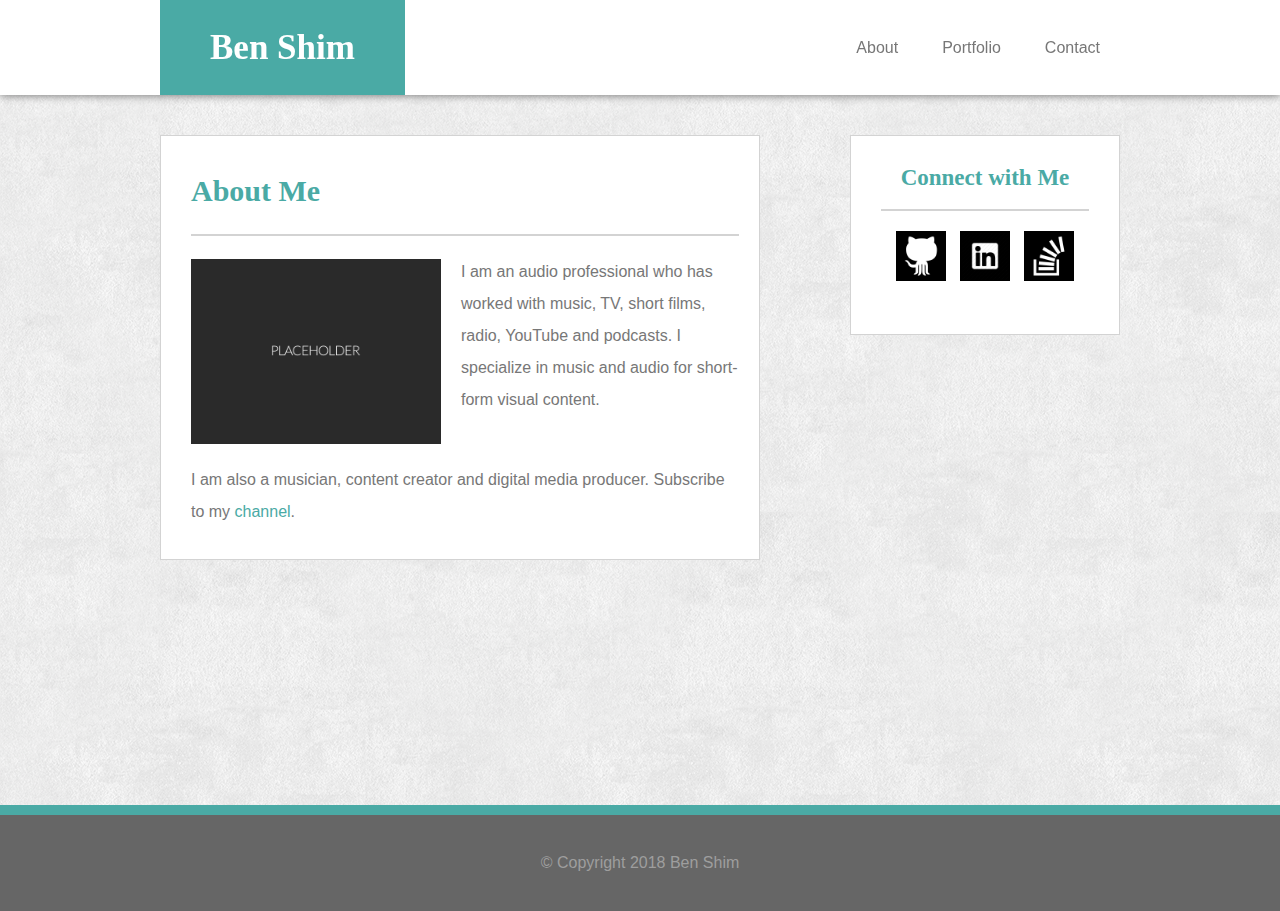
<file: index.html>
<!DOCTYPE html>
<html>
    <head>
        <link rel="stylesheet" type="text/css" href="assets/css/reset.css">
        <link rel="stylesheet" type="text/css" href="assets/css/style.css">

        <meta name="viewport" content="width=device-width, initial-scale=1">

        <title>Responsive Portfolio | About</title>
    </head>

    <body>
        <header class="header clear">
            <div class="main-nav ">  
            <h1 class="name">Ben Shim</h1>
                
                <nav class="nav"> 
                    <ul>
                        <li><a href="index.html">About</a></li>
                        <li><a href="portfolio.html">Portfolio</a></li>
                        <li><a href="contact.html">Contact</a></li>
                    </ul>
                </nav>
            </div> 
        </header>  

        <div class="wrapper">
            <div class="main-content">
                <div class="clear">
                    <section class="section">
                        <div class="article">
                            <h1 class="about-me">About Me</h1>
                            <hr width="100%" color="lightgray" size="3px">
                            <img class="profile-photo" src="assets/images/placeholder4.png" height="200" width="250" alt="profile photo">

                            <p class="p1">I am an audio professional who has worked with music, TV, short films, radio, YouTube and podcasts. I specialize in music and audio for short-form visual content.</p>

                            <p class="p2">I am also a musician, content creator and digital media producer. Subscribe to my <a href="http://www.youtube.com/kindaneat"target="_blank">channel</a>.</p>

                            <!-- <p class="p1">Lorem ipsum dolor sit amet, consectetur adipiscing elit, sed do eiusmod tempor incididunt ut labore et dolore magna aliqua. Ut enim ad minim veniam, quis nostrud exercitation ullamco laboris nisi ut aliquip ex ea commodo consequat. Duis aute irure dolor in reprehenderit in voluptate velit esse cillum dolore eu fugiat nulla pariatur. Excepteur sint occaecat cupidatat non proident, sunt in culpa qui officia deserunt mollit anim id est laborum.</p>
                            <p class="p2">Lorem ipsum dolor sit amet, consectetur adipiscing elit, sed do eiusmod tempor incididunt ut labore et dolore magna aliqua. Ut enim ad minim veniam, quis nostrud exercitation ullamco laboris nisi ut aliquip ex ea commodo consequat. Duis aute irure dolor in reprehenderit in voluptate velit esse cillum dolore eu fugiat nulla pariatur. Excepteur sint occaecat cupidatat non proident, sunt in culpa qui officia deserunt mollit anim id est laborum.</p> -->
                        </div>

                        <aside class="aside">
                            <h2>Connect with Me</h2>
                            
                            <a href="https://github.com/benjaminhshim" target="_blank"><img class="social" src="assets/images/github-128.png"></a>
                            <a href="https://www.linkedin.com/in/benjamin-shim/" target="_blank"><img class="social" src="assets/images/1_56-256.png"></a>
                            <a href="https://stackoverflow.com/users/9274266/ben" target="_blank"><img class="social" src="assets/images/overflow-256.png"></a>
                        </aside>
                    </section>  
                </div>
            </div>
        </div>

        <footer class="footer">
            <p>&copy; Copyright 2018 Ben Shim</p>
        </footer>
    </body>
</html>
</file>
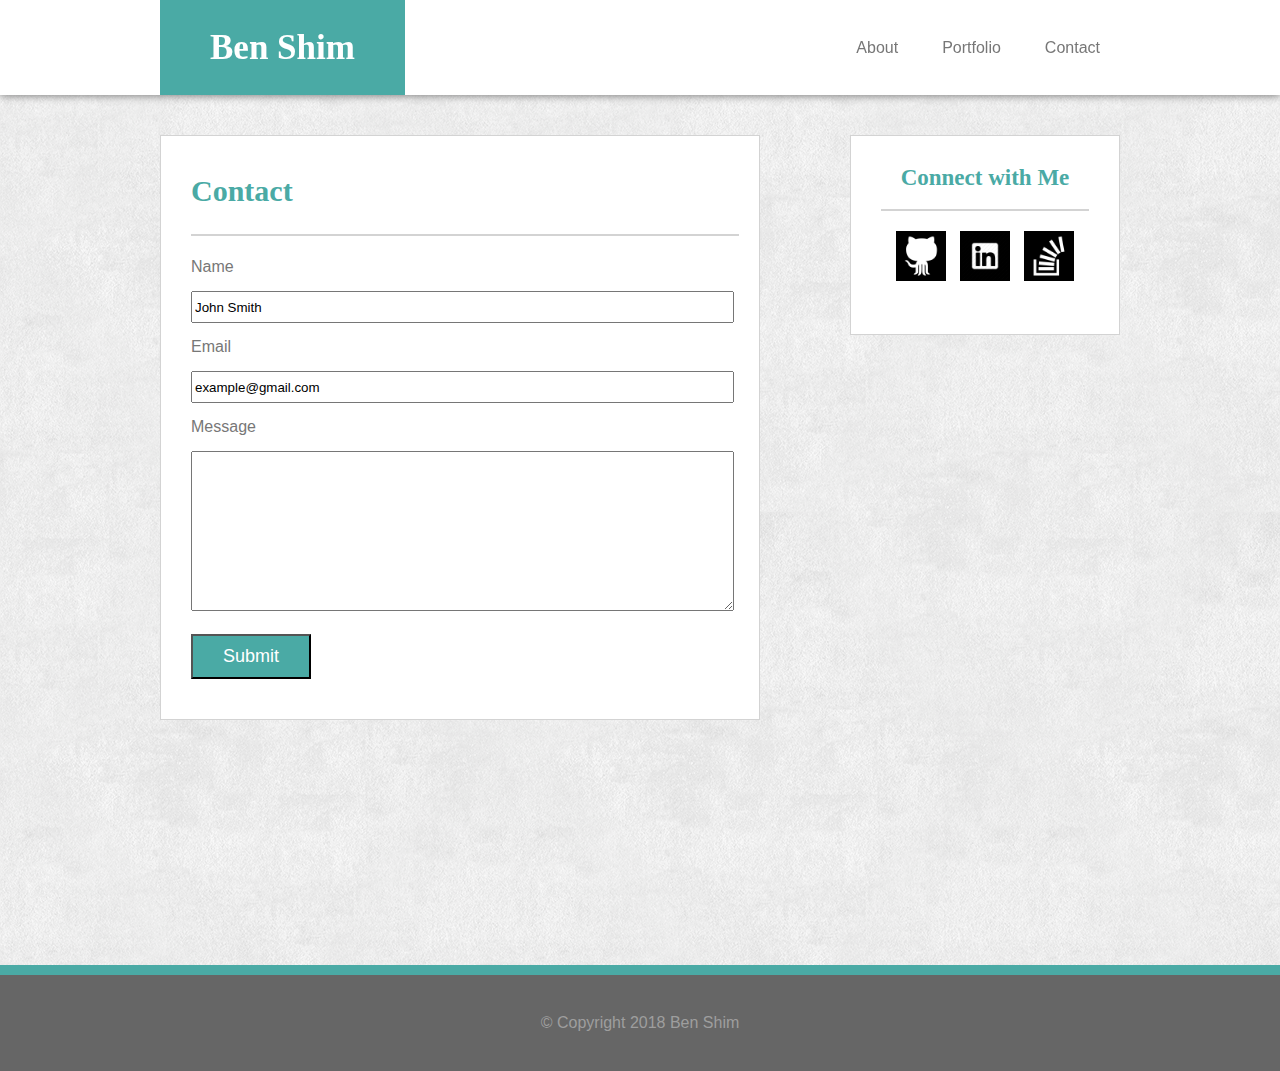
<file: contact.html>
<!DOCTYPE html>
<html>
    <head>
        <link rel="stylesheet" type="text/css" href="assets/css/reset.css">
        <link rel="stylesheet" type="text/css" href="assets/css/style.css">

        <meta name="viewport" content="width=device-width, initial-scale=1">

        <title>Responsive Portfolio | About</title>
    </head>

    <body>
        <div class="wrap">
            <header class="header clear">
                <div class="main-nav">  
                <h1 class="name">Ben Shim</h1>
                    
                    <nav class="nav">
                        <ul>
                            <li><a href="index.html">About</a></li>
                            <li><a href="portfolio.html">Portfolio</a></li>
                            <li><a href="contact.html">Contact</a></li>
                        </ul>
                    </nav>
                </div> 
            </header>  

            <div class="wrapper">
                <div class="main-content">
                    <div class="clear">
                        <section class="section">
                            <div class="article-contact">
                                <h1 class="contact">Contact</h1>
                                    <hr width="100%" color="lightgray" size="3px">
                                    <form class="form">
                                        <div>
                                            <p>Name</p>
                                            <br>
                                            <input type="text" name="name" value="John Smith">
                                        </div>
                                        <br>
                                        <div>
                                            <p>Email</p>
                                            <br>
                                            <input type="text" name="email" value="example@gmail.com" size="99%">
                                        </div>
                                        <br>
                                        <p>Message</p>
                                        <br>
                                        <textarea rows="6" columns="18"></textarea>
                                    </form>
                                    <button type="button">Submit</button>


                            </div>

                            <aside class="aside">
                                <h2>Connect with Me</h2>
                                <a href="https://github.com/benjaminhshim" target="_blank"><img class="social" src="assets/images/github-128.png"></a>
                                <a href="https://www.linkedin.com/in/benjamin-shim/" target="_blank"><img class="social" src="assets/images/1_56-256.png"></a>
                                <a href="https://stackoverflow.com/users/9274266/ben" target="_blank"><img class="social" src="assets/images/overflow-256.png"></a>
                            </aside>
                        </section>  
                    </div>
                </div>
            </div>
        </div>
        
        <footer class="footer">
            <p>&copy; Copyright 2018 Ben Shim</p>
        </footer>
    </body>
</html>
</file>
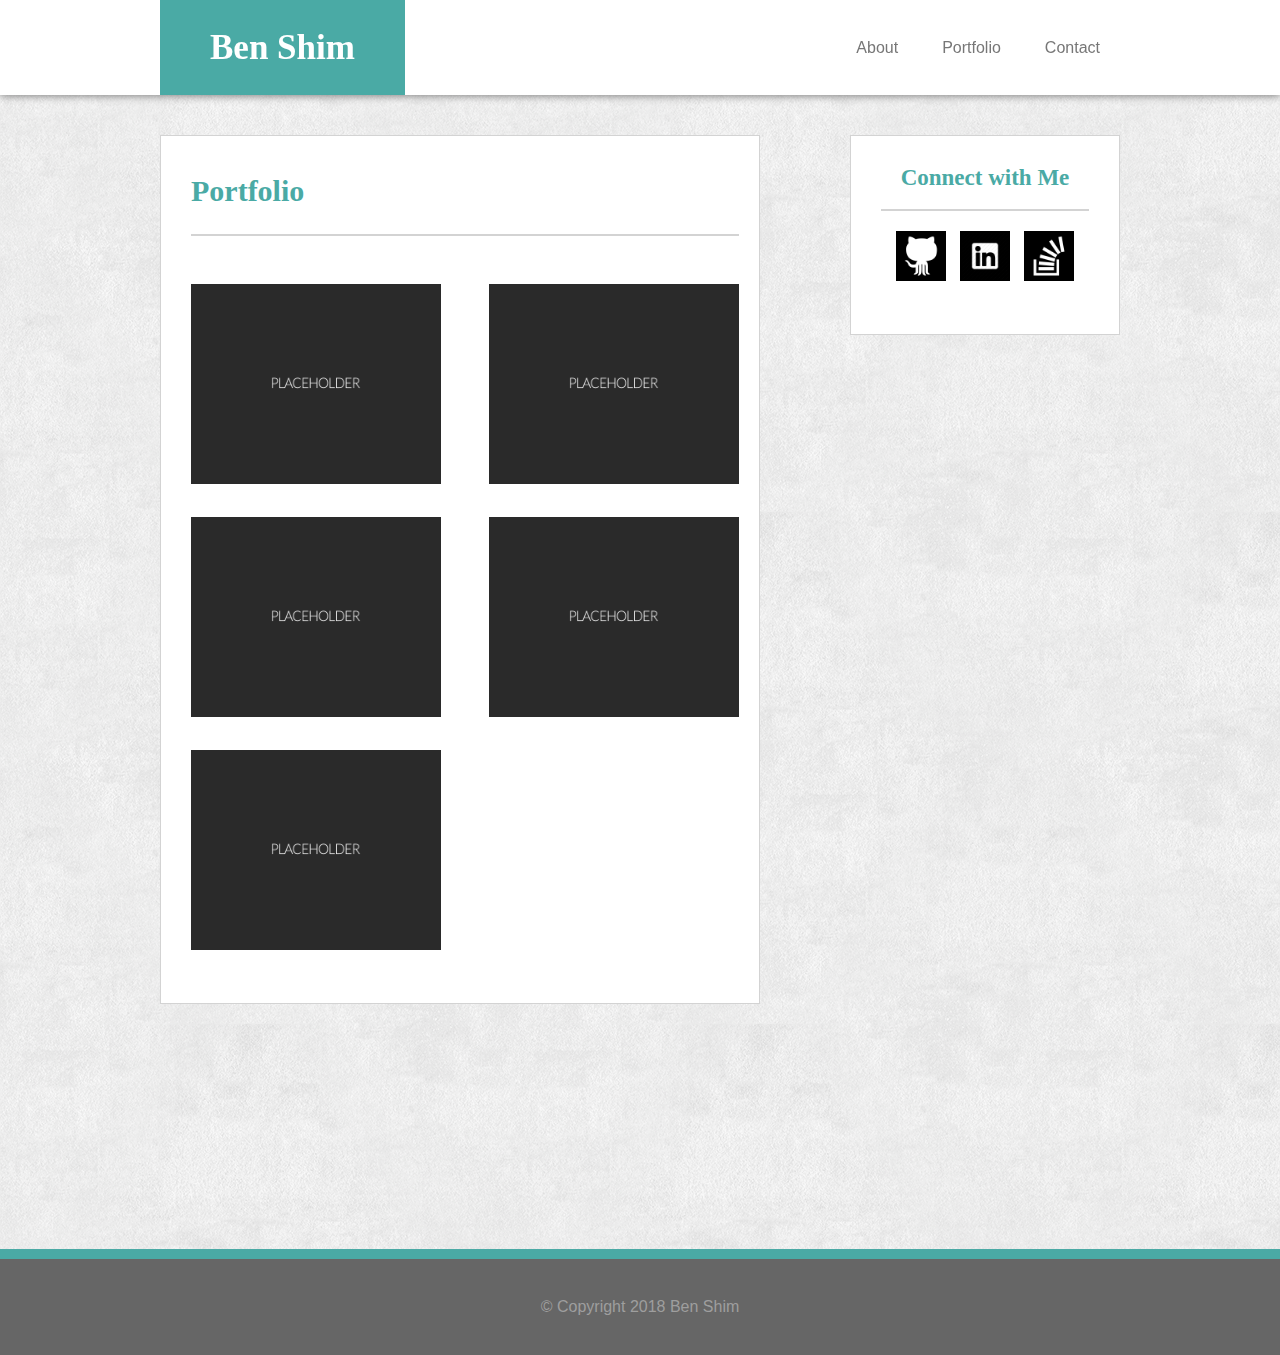
<file: portfolio.html>
<!DOCTYPE html>
<html>
    <head>
        <link rel="stylesheet" type="text/css" href="assets/css/reset.css">
        <link rel="stylesheet" type="text/css" href="assets/css/style.css">
        
        <meta name="viewport" content="width=device-width, initial-scale=1">

        <title>Responsive Portfolio | Portfolio</title>
    </head>

    <body>
        <div class="wrap">
            <header class="header clear">
                <div class="main-nav">  
                <h1 class="name">Ben Shim</h1>
                    
                    <nav class="nav">
                        <ul>
                            <li><a href="index.html">About</a></li>
                            <li><a href="portfolio.html">Portfolio</a></li>
                            <li><a href="contact.html">Contact</a></li>
                        </ul>
                    </nav>
                </div> 
            </header>  

            <div class="wrapper">
                <div class="main-content">
                    <div class="clear">
                        <section class="section">
                            <div class="portfolio">
                                <h1 class>Portfolio</h1>
                                    <hr width="100%" color="lightgray" size="3px">
                                        <div class="portfolio-box">
                                                <img class="portfolio-photo-1 portfolio-photo" src="assets/images/placeholder4.png" height="200" width="250" alt="portfolio photo">
                                                <img class="portfolio-photo-2 portfolio-photo" src="assets/images/placeholder4.png" height="200" width="250" alt="portfolio photo">
                                                <img class="portfolio-photo-3 portfolio-photo" src="assets/images/placeholder4.png" height="200" width="250" alt="portfolio photo">
                                                <img class="portfolio-photo-4 portfolio-photo" src="assets/images/placeholder4.png" height="200" width="250" alt="portfolio photo">
                                                <img class="portfolio-photo-5 portfolio-photo" src="assets/images/placeholder4.png" height="200" width="250" alt="portfolio photo">   
                                        </div>
                            </div>

                            <aside class="aside">
                                <h2>Connect with Me</h2>
                                <a href="https://github.com/benjaminhshim" target="_blank"><img class="social" src="assets/images/github-128.png"></a>
                                <a href="https://www.linkedin.com/in/benjamin-shim/" target="_blank"><img class="social" src="assets/images/1_56-256.png"></a>
                                <a href="https://stackoverflow.com/users/9274266/ben" target="_blank"><img class="social" src="assets/images/overflow-256.png"></a>
                            </aside>
                        </section>  
                    </div>
                </div>
            </div>
        </div>

        <footer class="footer">
            <p>&copy; Copyright 2018 Ben Shim</p>
        </footer>
    </body>
</html>
</file>
<file: assets/css/style.css>
* {
        box-sizing: border-box;
    }
    
    body {
        margin: 0 auto;
    }
    
    .main-content {
        width: 960px;
        margin: 0 auto;
        padding-top: 75px;
    }
    
    .wrapper {
        padding-top: 60px;
        background: url("../images/extra_clean_paper.png");
        /*height: 100%; */
        min-height: calc(100vh - 106px);
        padding-bottom: 245px;

    } 

 
    /* ========= HEADER ==========*/
    

    .header {
        box-shadow: 0px 1px 8px gray;
        position: fixed;
        top: 0;
        width: 100%;
        background: white;

    }
    .name {
        background: #4aaaa5;
        color: white;
    /*  width: 175px;
        height: 65px; */
        padding: 30px 50px;
    /*  padding-left: 50px;
        padding-top: 25px; */
        margin-top: 0;
        float: left;
        margin-bottom: 0px;
        font-size: 35px;
        font-weight: bold;
    }
    
    .nav {
        float: right;
        display: inline;
        margin-top: 20px;
        padding-top: 20px;
    }

    a {
        text-decoration: none;
        color: #777777;
    }
    
    .main-nav {
        width: 960px;
        margin: 0 auto;
    }
    
    li {
        color: #777777;
        font-family: 'Arial', 'Helvetica Neue', Helvetica, sans-serif;
        list-style-type: none;
        display: inline;
    }

    .nav a {
        display: inline;
        padding: 20px;
    }

    li:hover,
    .nav a:hover {
        background-color: #4aaaa5;
        color: white;
    }

    .nav a:active {
        background-color: white;
        color: #4aaaa5;
    }

    
    /* =========== SECTION ===========*/
    
    .clear {
        overflow: auto;
    }
    
    .article {
        width: 600px;
        float: left;
        height: 425px;
        color: #4aaaa5;
        font-family: 'Georgia', Times, Times New Roman, serif;
        padding-left: 30px;
        padding-top: 20px;
        padding-right: 20px;
        border: 1px solid rgb(211, 211, 211);
        background: white;
    }

    .about-me {
        font-size: 30px;
        font-weight: bold;
        padding-top: 20px;
        padding-bottom: 20px;
    }

    .article p {
        font-family: 'Arial', 'Helvetica Neue', Helvetica, sans-serif;
        line-height: 2em;
    }
    
    .article p a{
        color: #4aaaa5;
    }
    
    .profile-photo {
        padding-top: 15px;
        float: left;
        margin-bottom: 20px;
        margin-right: 20px;
    }
    
    .article .p1 {
        color: #777777;
        margin-top: 20px;
    }
    .article .p2 {
        color: #777777;
        clear: left;
    }

    /* PORTFOLIO */

    .portfolio {
        width: 600px;
        float: left;
        color: #4aaaa5;
        font-family: 'Georgia', Times, Times New Roman, serif;
        background: #ffffff;
        padding: 20px 20px 20px 30px;
        border: 1px solid rgb(211, 211, 211);
    }

    .portfolio h1 {
        font-size: 30px;
        font-weight: bold;
        padding-top: 20px;
        padding-bottom: 20px;
    }

    .portfolio-box {
        padding-top: 40px;

    }

    .portfolio-photo {
        margin-bottom: 30px;
        width: 250px;
        height: 200px;
    }

    /*
    .portfolio-photo:hover {
        border: 2px solid #4aaaa5;
    }
    */

    .portfolio-photo-2 {
        float: right;
    }

    .portfolio-photo-4 {
        float: right;
    }

    .article p {
        color: #777777;
    }

    /* CONTACT FORM */

    .article-contact {
        width: 600px;
        float: left;
        color: #4aaaa5;
        font-family: 'Georgia', Times, Times New Roman, serif;
        padding: 20px 20px 50px 30px;
        border: 1px solid rgb(211, 211, 211);
        background: white;
    }

    .article-contact .contact {
        font-size: 30px;
        font-weight: bold;
        padding-top: 20px;
        padding-bottom: 20px;
    }

    .form {
        padding-right: 5px;
        padding-top: 15px;
        font-family: 'Arial', 'Helvetica Neue', Helvetica, sans-serif;
        color: #777777;
    }

    .form input {
        width: 100%;
        height: 2rem;
    }

    .form textarea {
        width: 100%;
        height: 10rem;
    }

    button {
        background-color: #4aaaa5;
        color: white;
        padding: 10px 30px;
        margin-top: 20px;
        margin-bottom: -10px;
        font-size: 18px;
    }
    
    /* ========== SIDEBAR =========== */
    
    .aside {
        width: 270px;
        float: right;
        height: 200px;
        padding-top: 10px;
        text-align: center;
        color: #4aaaa5;
        background: #ffffff;
        font-family: 'Georgia', Times, Times New Roman, serif;
        border: 1px solid rgb(211, 211, 211);
        padding: 30px;

        /* box-shadow: 20px 10px 10px -5px black; */

    }

    aside h2 {
        font-size: 23px;
        font-weight: bold;
        padding-bottom: 20px;
        border-bottom: 2px solid lightgray;
    }
    
    .social {
        width: 60px;
        height: 60px;
        margin-top: 10px;
        padding: 0 5px;
        padding-top: 10px;
    }
    
    .footer {
        text-align: center;
        background: #666666; 
        color: #9e9e9e;
        padding: 40px;
        border-top: 10px solid #4aaaa5;
        font-family: 'Arial', 'Helvetica Neue', Helvetica, sans-serif;
        /*
        position: fixed;
        bottom: 0;
        width: 100%;
        */
    }

/*======================= MEDIA QUERIES ===================== */

    /* ---------- 980 ------------ */

@media screen and (max-width: 980px) {
    .main-nav {
        width: 86%;
    }
    .main-content {
        width: 86%;
    }
    .wrapper {
        min-height: 100%;
    }
    .profile-photo {
        width: 100%;
        height: 100%;
    }

    .article {
        width: 55%;
        height: 100%;
        padding-bottom: 20px;
    }
    .aside {
        width: 40%;
    }

    /* ---- PORTFOLIO ---- */
    .portfolio-photo {
        float: none;
        width: 100%;
        height: 100%;
    }
    .portfolio {
        width: 55%;
        height: 100%;
    }

    /* ---- CONTACT ---- */

    .article-contact {
        width: 55%;
        height: 100%;
        padding-bottom: 40px;
    }
    
}




    /* ---------- 768 ------------ */
@media screen and (max-width: 768px) {

   .profile-photo {
       width: 50%;
       height: 50%;
       float: left;
   }
   .section {
       width: auto;
   }
   .article {
       width: auto;
       float: none;
   }
   .aside {
       width: 100%;
       text-align: left;
       margin-top: 20px;
       padding-left: 30px;
       float: none;
   }

   /* ---- PORTFOLIO ---- */
   .portfolio {
       width: 100%;
       float: none;
   } 
   .portfolio-photo {
       width: 40%;
       height: 40%;
       margin: 1rem;
   }
   .portfolio-photo-2,
   .portfolio-photo-4 {
       float: right;
   }
   .aside {
       float: none;
   }

   /* ---- CONTACT ---- */
   .article-contact {
       width: 100%;
       float: none;
   }
}




    /* ---------- 640 ------------ */
@media screen and (max-width: 640px) {
    .wrapper{
        padding-top: 100px;
    }   

    .header {
        position: static;
        box-shadow: none;
    }
    .wrapper {
        padding-top: 0px;
    }
    .main-content {
        padding-top: 20px;
    }
    .main-nav {
        width: 100%;
    }
    .name {
        float: none;
        text-align: center;
    }
    .nav {
        float: none;
        margin: 20px;
        text-align: center;
    }
    .nav li {
        padding: 10px;
    }
    .profile-photo {
        width: 100%;
        height: 100%;
    }
    .section {
        width: auto;
    }
    .article {
        width: auto;
        float: none;
    }
    .aside {
        width: 100%;
        text-align: left;
        margin-top: 20px;
        padding-left: 30px;
        float: none;
    }

    /* ---- PORTFOLIO ---- */
    .portfolio-photo {
        float: none;
        width: 100%;
        height: 100%;
        margin: 0 auto;

    }
    .portfolio {
        width: 100%;
        height: 100%;
    }
}
</file>
